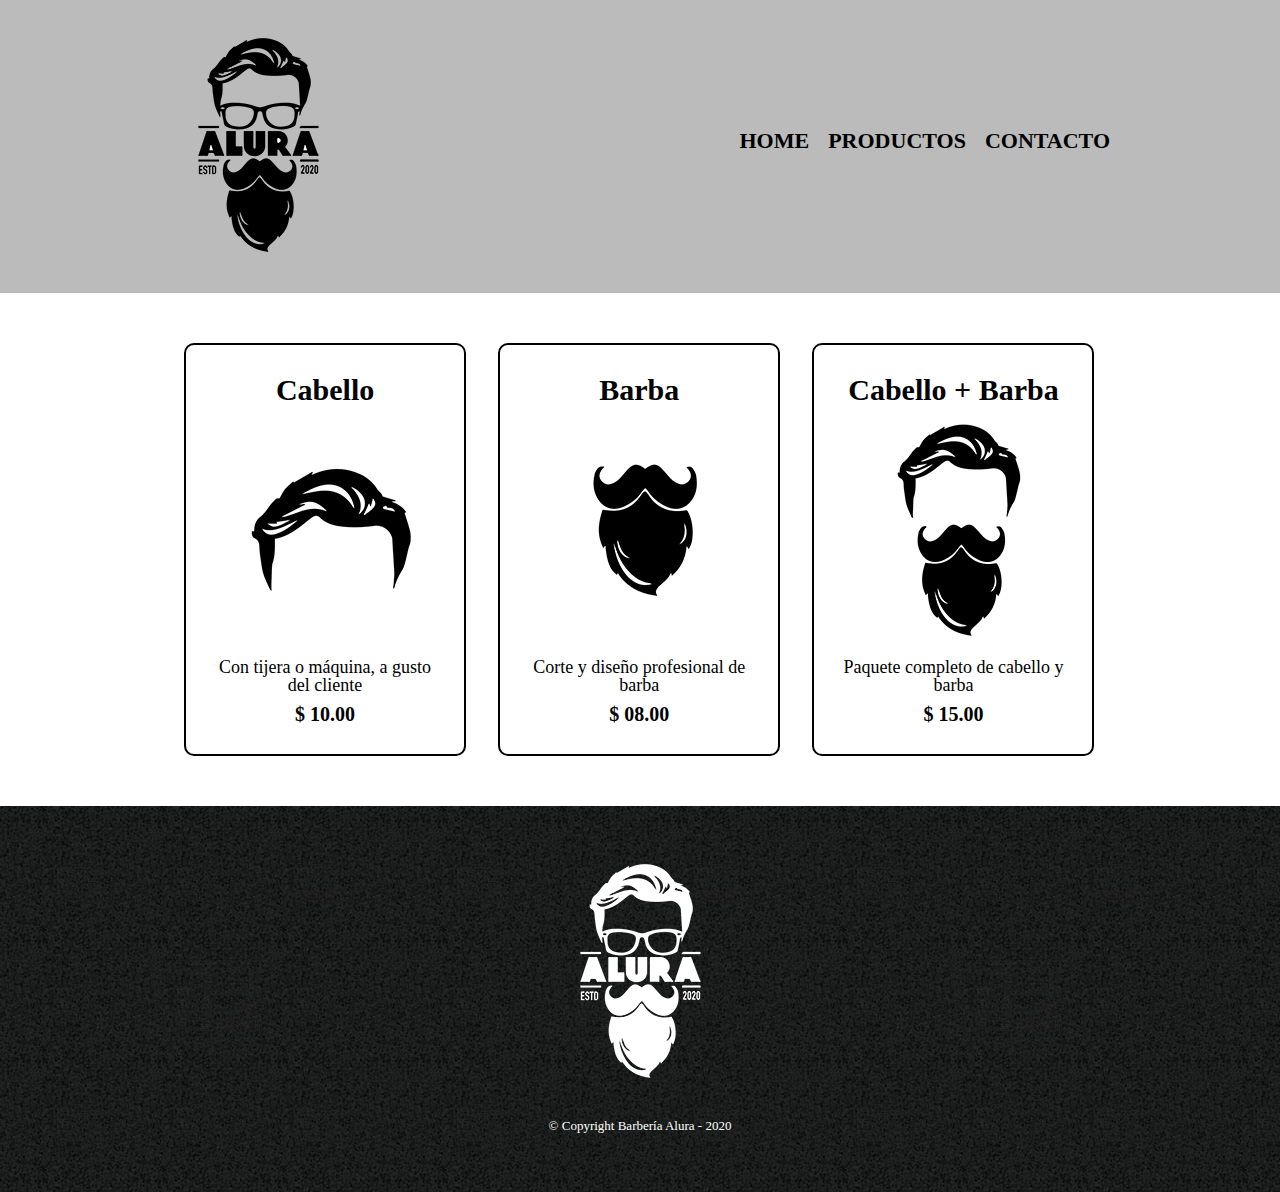
<file: HtmlCss-ejemplo2/index.html>
<!DOCTYPE html>


<html>
    <head>
        <meta charset="UTF-8">
        <title>Productos - Barbería Alura</title>
        <link rel="stylesheet" href="reset.css">
        <link rel="stylesheet" href="styles.css">
    </head>
    <body>
        <header>
            <div class="caja">
                <h1><img src="imagenes/logo.png"></h1>
                <nav>
                    <ul>
                        <li><a href="index.html">Home</a></li>
                        <li><a href="productos.html">Productos</a></li>
                        <li><a href="contacto.html">Contacto</a></li>
                    </ul>
                </nav>
            </div>
        </header>


        <main>
            <ul class="productos">
                <li>
                    <h2>Cabello</h2>
                    <img src="imagenes/cabello.jpg">
                    <p class="producto-descripcion">Con tijera o máquina, a gusto del cliente</p>
                    <p class="producto-precio">$ 10.00</p>
                </li>
                <li>
                    <h2>Barba</h2>
                    <img src="imagenes/barba.jpg">
                    <p class="producto-descripcion">Corte y diseño profesional de barba</p>
                    <p class="producto-precio">$ 08.00</p>
                </li>
                <li>
                    <h2>Cabello + Barba</h2>
                    <img src="imagenes/cabello+barba.jpg">
                    <p class="producto-descripcion">Paquete completo de cabello y barba</p>
                    <p class="producto-precio">$ 15.00</p>
                </li>
            </ul>
        </main>


        <footer>
            <img src="imagenes/logo-blanco.png">
            <p class="copyright">&copy Copyright Barbería Alura - 2020</p>
        </footer>
    </body>
</html>
</file>
<file: HtmlCss-ejemplo2/styles.css>
header {
    background-color: #BBBBBB;
    padding: 20px 0;
}

.caja{
    width: 940px;
    position: relative;
    margin: 0 auto;
}

nav{
    position: absolute;
    top:110px;
    right: 0;
}

nav li{
    display: inline;
    margin: 0 0 0 15px;
}


nav a{
    text-transform: uppercase;
    color: #000000;
    font-weight: bold;
    font-size: 22px;
    text-decoration: none;
}

nav a:hover{
    color: #c78c19;
    text-decoration: underline;
}

.productos{
    width: 940px;
    margin: 0 auto;
    padding: 50px;
}

.productos li{
    display: inline-block;
    text-align: center;
    width: 30%;
    vertical-align: top;
    margin: 0 1.5%;
    padding: 30px 20px;
    box-sizing: border-box;
    border: 2px solid #000000;
    border-radius: 10px;
}

.productos li:hover{
    border-color:#c78c19;
}

.productos li:active{
    border-color:#088c19;
}

.productos h2{
    font-size: 30px;
    font-weight: bold;
}

.productos li:hover h2{
    font-size: 33px;
}

.producto-descripcion{
    font-size: 18px;
}

.producto-precio{
    font-size: 20px;
    font-weight: bold;
    margin-top:10px;
}

footer{
    text-align: center;
    background: url(imagenes/bg.jpg);
    padding:40px;
}

.copyright{
    color:#FFFFFF;
    font-size: 13px;
    margin:20px;
}
</file>
